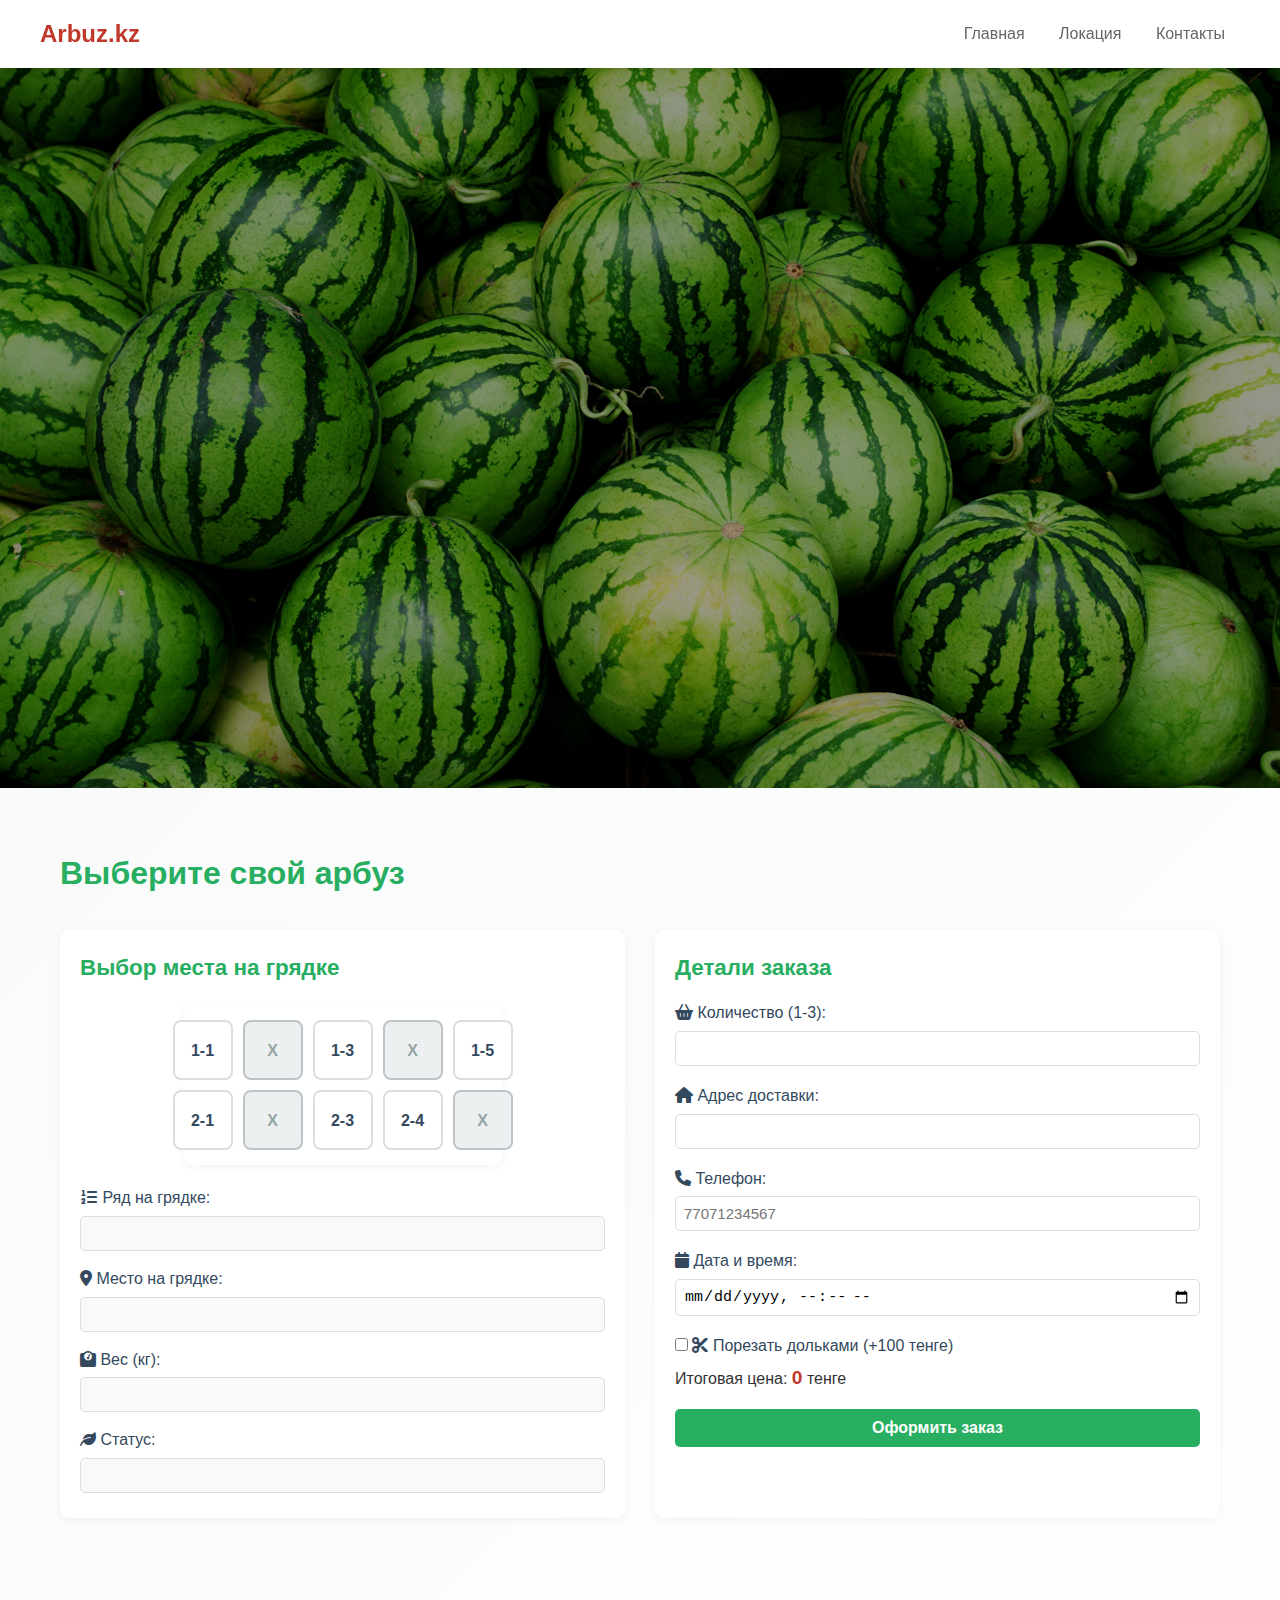
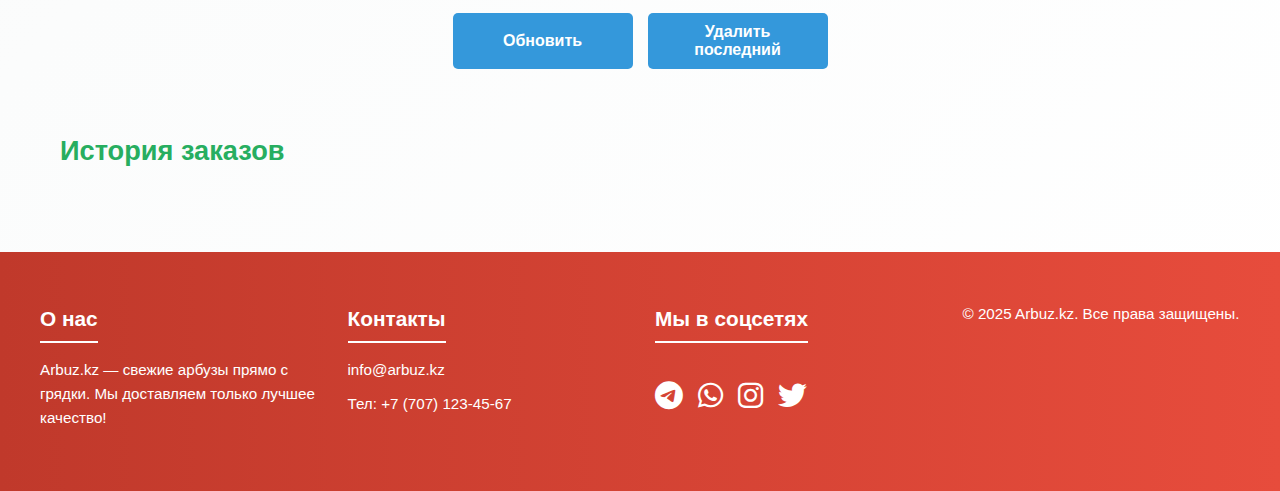
<file: index.html>
<!DOCTYPE html>
<html lang="en">
<head>
    <meta charset="UTF-8">
    <meta name="viewport" content="width=device-width, initial-scale=1.0">
    <title>Arbuz.kz</title>
    <link rel="stylesheet" href="style.css">
    <link rel="stylesheet" href="https://cdnjs.cloudflare.com/ajax/libs/font-awesome/6.0.0/css/all.min.css">
    <link rel="icon" type="image/x-icon" href="https://cdn-icons-png.flaticon.com/512/3860/3860174.png"> 
</head>
<body>
    <header class="header">
        <nav class="nav">
            <a href="index.html" class="logo">Arbuz.kz</a>
            <div class="nav-links">
                <a href="index.html" class="home">Главная</a>
                <a href="location.html" class="location">Локация</a>
                <a href="contacn.html" class="contact-us">Контакты</a>
            </div>
        </nav>
    </header>
    <section class="hero">
        <div class="hero-overlay"></div>
        <div class="hero-text">
            <h1>Сочные арбузы с грядки</h1>
            <p>Закажите прямо сейчас и наслаждайтесь летом!</p>
            <a href="#order" class="cta-button">Заказать</a>
        </div>
    </section>
    <main>
        <section class="order-section" id="order">
            <h2>Выберите свой арбуз</h2>
            <form class="order-form">
                <div class="order-cards">
                    <div class="order-card">
                        <h3>Выбор места на грядке</h3>
                        <div id="garden-grid" class="garden-grid"></div>
                        <div class="selected-details">
                            <label><i class="fas fa-list-ol"></i> Ряд на грядке:</label>
                            <input type="text" id="row" readonly>
                            <label><i class="fas fa-map-marker-alt"></i> Место на грядке:</label>
                            <input type="text" id="place" readonly>
                            <label><i class="fas fa-weight"></i> Вес (кг):</label>
                            <input type="text" id="weight" readonly>
                            <label><i class="fas fa-leaf"></i> Статус:</label>
                            <input type="text" id="status" readonly>
                        </div>
                    </div>
                    <div class="order-card">
                        <h3>Детали заказа</h3>
                        <label for="quantity"><i class="fas fa-shopping-basket"></i> Количество (1-3):</label>
                        <input type="number" id="quantity" min="1" max="3">
                        <span id="quantity-error" class="error-message"></span>
                        <label for="address"><i class="fas fa-home"></i> Адрес доставки:</label>
                        <input type="text" id="address">
                        <span id="address-error" class="error-message"></span>
                        <label for="phone"><i class="fas fa-phone"></i> Телефон:</label>
                        <input type="tel" id="phone" placeholder="77071234567">
                        <span id="phone-error" class="error-message"></span>
                        <label for="delivery-date"><i class="fas fa-calendar"></i> Дата и время:</label>
                        <input type="datetime-local" id="delivery-date">
                        <span id="delivery-date-error" class="error-message"></span>
                        <label>
                            <input type="checkbox" id="cut"> <i class="fas fa-cut"></i> Порезать дольками (+100 тенге)
                        </label>
                        <p>Итоговая цена: <span id="total-price">0</span> тенге</p>
                        <button type="submit">Оформить заказ</button>
                    </div>
                </div>
                <p id="error-message" class="error" style="display: none;"></p>
            </form>
        </section>
        <div class="order-controls">
            <button type="button" id="refresh-orders">Обновить</button>
            <button type="button" id="delete-order">Удалить последний</button>
        </div>
        <section class="order-history">
            <h2>История заказов</h2>
            <div id="orders-list" class="order-history-list"></div>
        </section>
    </main>
    <footer class="footer">
        <div class="footer-content">
            <div class="footer-section about">
                <h4>О нас</h4>
                <p>Arbuz.kz — свежие арбузы прямо с грядки. Мы доставляем только лучшее качество!</p>
            </div>
            <div class="footer-section contact">
                <h4>Контакты</h4>
                <p><a href="mailto:info@arbuz.kz">info@arbuz.kz</a></p>
                <p>Тел: +7 (707) 123-45-67</p>
            </div>
            <div class="footer-section social">
                <h4>Мы в соцсетях</h4>
                <div class="social-icons">
                    <a href="#" target="_blank" class="social-link"><i class="fab fa-telegram"></i></a>
                    <a href="#" target="_blank" class="social-link"><i class="fab fa-whatsapp"></i></a>
                    <a href="#" target="_blank" class="social-link"><i class="fab fa-instagram"></i></a>
                    <a href="#" target="_blank" class="social-link"><i class="fab fa-twitter"></i></a>
                </div>
            </div>
            <div class="footer-section legal">
                <p>&copy; 2025 Arbuz.kz. Все права защищены.</p>
            </div>
        </div>
    </footer>
    <script src="script.js"></script>
</body>
</html>
</file>
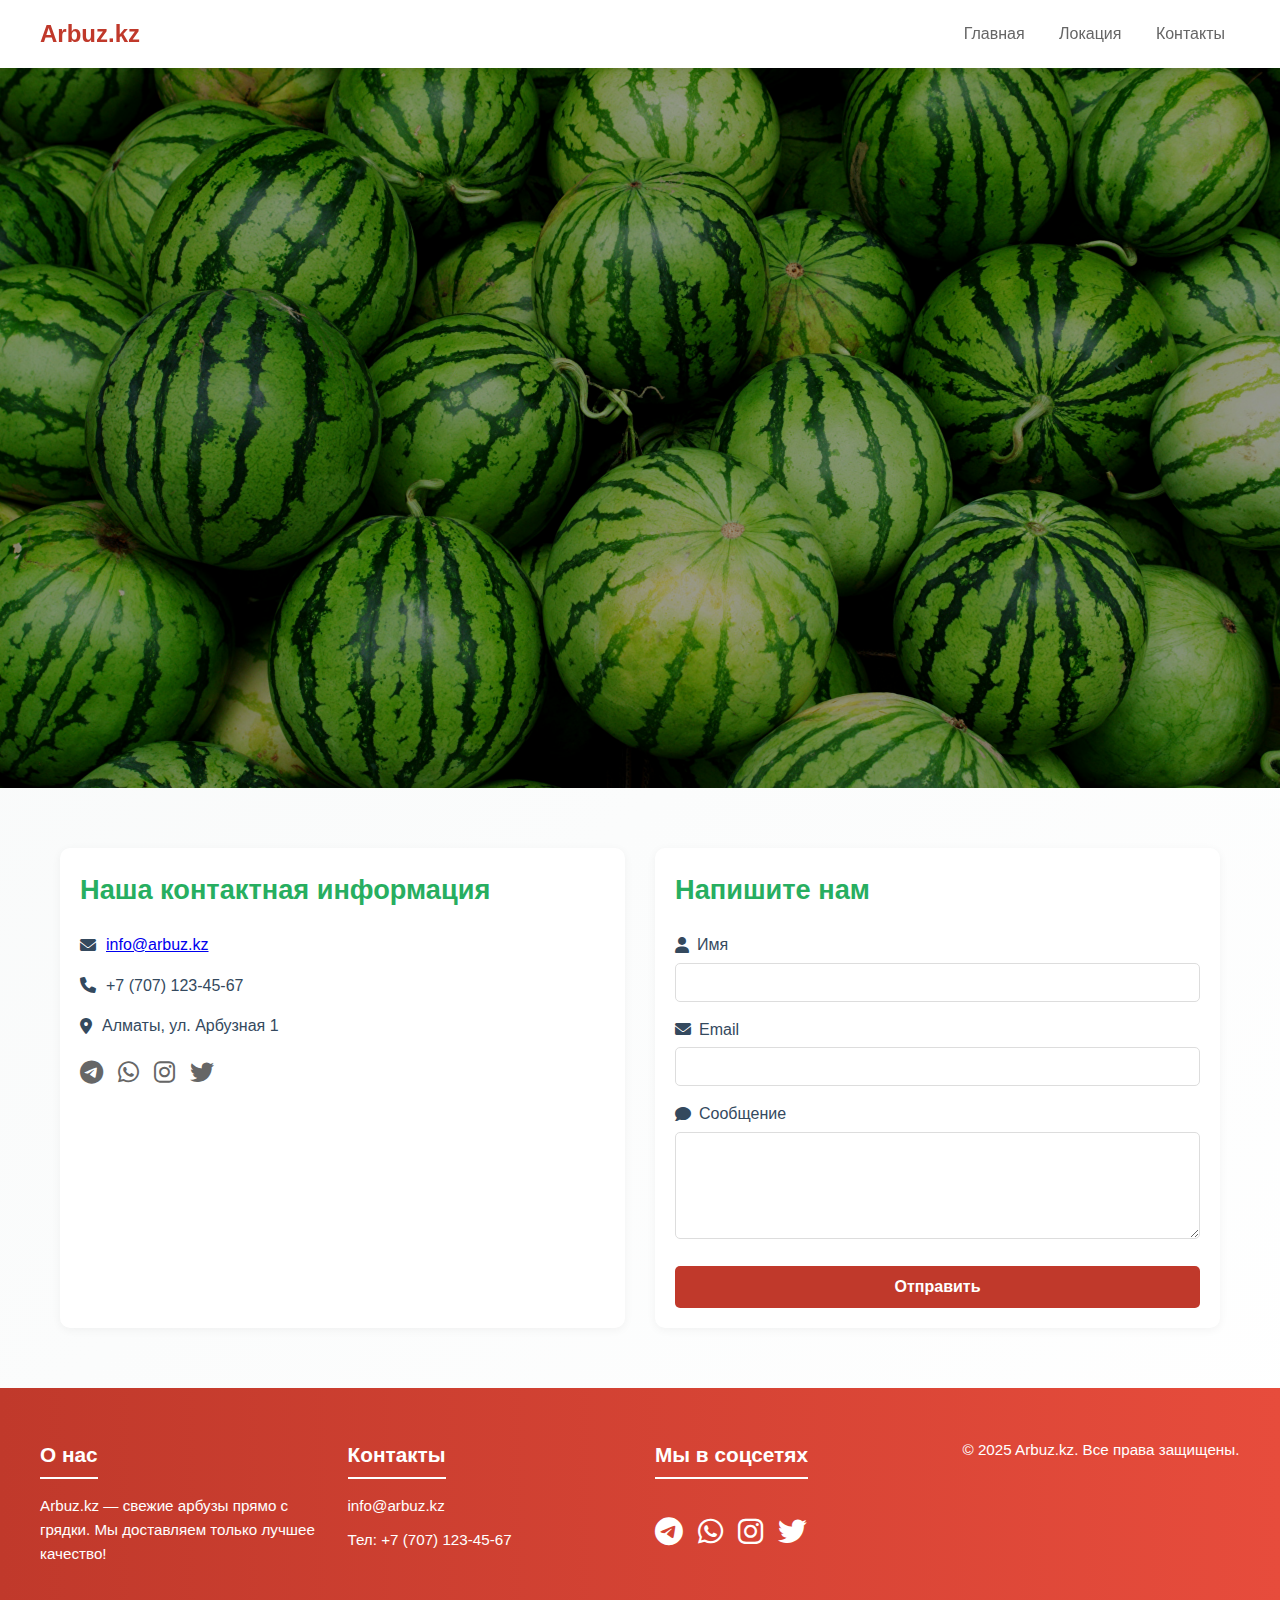
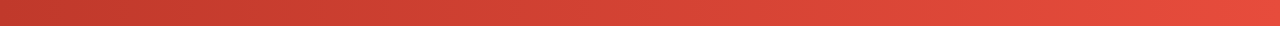
<file: contacn.html>
<!DOCTYPE html>
<html lang="en">
<head>
    <meta charset="UTF-8">
    <meta name="viewport" content="width=device-width, initial-scale=1.0">
    <title>Контакты - Arbuz.kz</title>
    <link rel="stylesheet" href="style.css">
    <link rel="stylesheet" href="https://cdnjs.cloudflare.com/ajax/libs/font-awesome/6.0.0/css/all.min.css">
    <link rel="icon" type="image/x-icon" href="https://cdn-icons-png.flaticon.com/512/3860/3860174.png">
</head>
<body>
    <header class="header">
        <nav class="nav">
            <a href="index.html" class="logo">Arbuz.kz</a>
            <div class="nav-links">
                <a href="index.html" class="home">Главная</a>
                <a href="location.html" class="location">Локация</a>
                <a href="contacn.html" class="contact-us">Контакты</a>
            </div>
        </nav>
    </header>
    <section class="hero">
        <div class="hero-overlay"></div>
        <div class="hero-text">
            <h1>Свяжитесь с нами</h1>
            <p>Мы всегда рады вашим вопросам и предложениям!</p>
        </div>
    </section>
    <main>
        <section class="contact-section">
            <div class="contact-container">
                <div class="contact-info">
                    <h2>Наша контактная информация</h2>
                    <p><i class="fas fa-envelope"></i> <a href="mailto:info@arbuz.kz">info@arbuz.kz</a></p>
                    <p><i class="fas fa-phone"></i> +7 (707) 123-45-67</p>
                    <p><i class="fas fa-map-marker-alt"></i> Алматы, ул. Арбузная 1</p>
                    <div class="social-icons">
                        <a href="#" target="_blank" class="social-link"><i class="fab fa-telegram"></i></a>
                        <a href="#" target="_blank" class="social-link"><i class="fab fa-whatsapp"></i></a>
                        <a href="#" target="_blank" class="social-link"><i class="fab fa-instagram"></i></a>
                        <a href="#" target="_blank" class="social-link"><i class="fab fa-twitter"></i></a>
                    </div>
                </div>
                <div class="contact-form">
                    <h2>Напишите нам</h2>
                    <form id="contact-form">
                        <label for="name"><i class="fas fa-user"></i> Имя</label>
                        <input type="text" id="name" name="name" required>
                        <label for="email"><i class="fas fa-envelope"></i> Email</label>
                        <input type="email" id="email" name="email" required>
                        <label for="message"><i class="fas fa-comment"></i> Сообщение</label>
                        <textarea id="message" name="message" rows="5" required></textarea>
                        <button type="submit">Отправить</button>
                    </form>
                    <p id="form-message" class="error"></p>
                </div>
            </div>
        </section>
    </main>
    <footer class="footer">
        <div class="footer-content">
            <div class="footer-section about">
                <h4>О нас</h4>
                <p>Arbuz.kz — свежие арбузы прямо с грядки. Мы доставляем только лучшее качество!</p>
            </div>
            <div class="footer-section contact">
                <h4>Контакты</h4>
                <p><a href="mailto:info@arbuz.kz">info@arbuz.kz</a></p>
                <p>Тел: +7 (707) 123-45-67</p>
            </div>
            <div class="footer-section social">
                <h4>Мы в соцсетях</h4>
                <div class="social-icons">
                    <a href="#" target="_blank" class="social-link"><i class="fab fa-telegram"></i></a>
                    <a href="#" target="_blank" class="social-link"><i class="fab fa-whatsapp"></i></a>
                    <a href="#" target="_blank" class="social-link"><i class="fab fa-instagram"></i></a>
                    <a href="#" target="_blank" class="social-link"><i class="fab fa-twitter"></i></a>
                </div>
            </div>
            <div class="footer-section legal">
                <p>&copy; 2025 Arbuz.kz. Все права защищены.</p>
            </div>
        </div>
    </footer>
    <script src="script.js"></script>
</body>
</html>
</file>
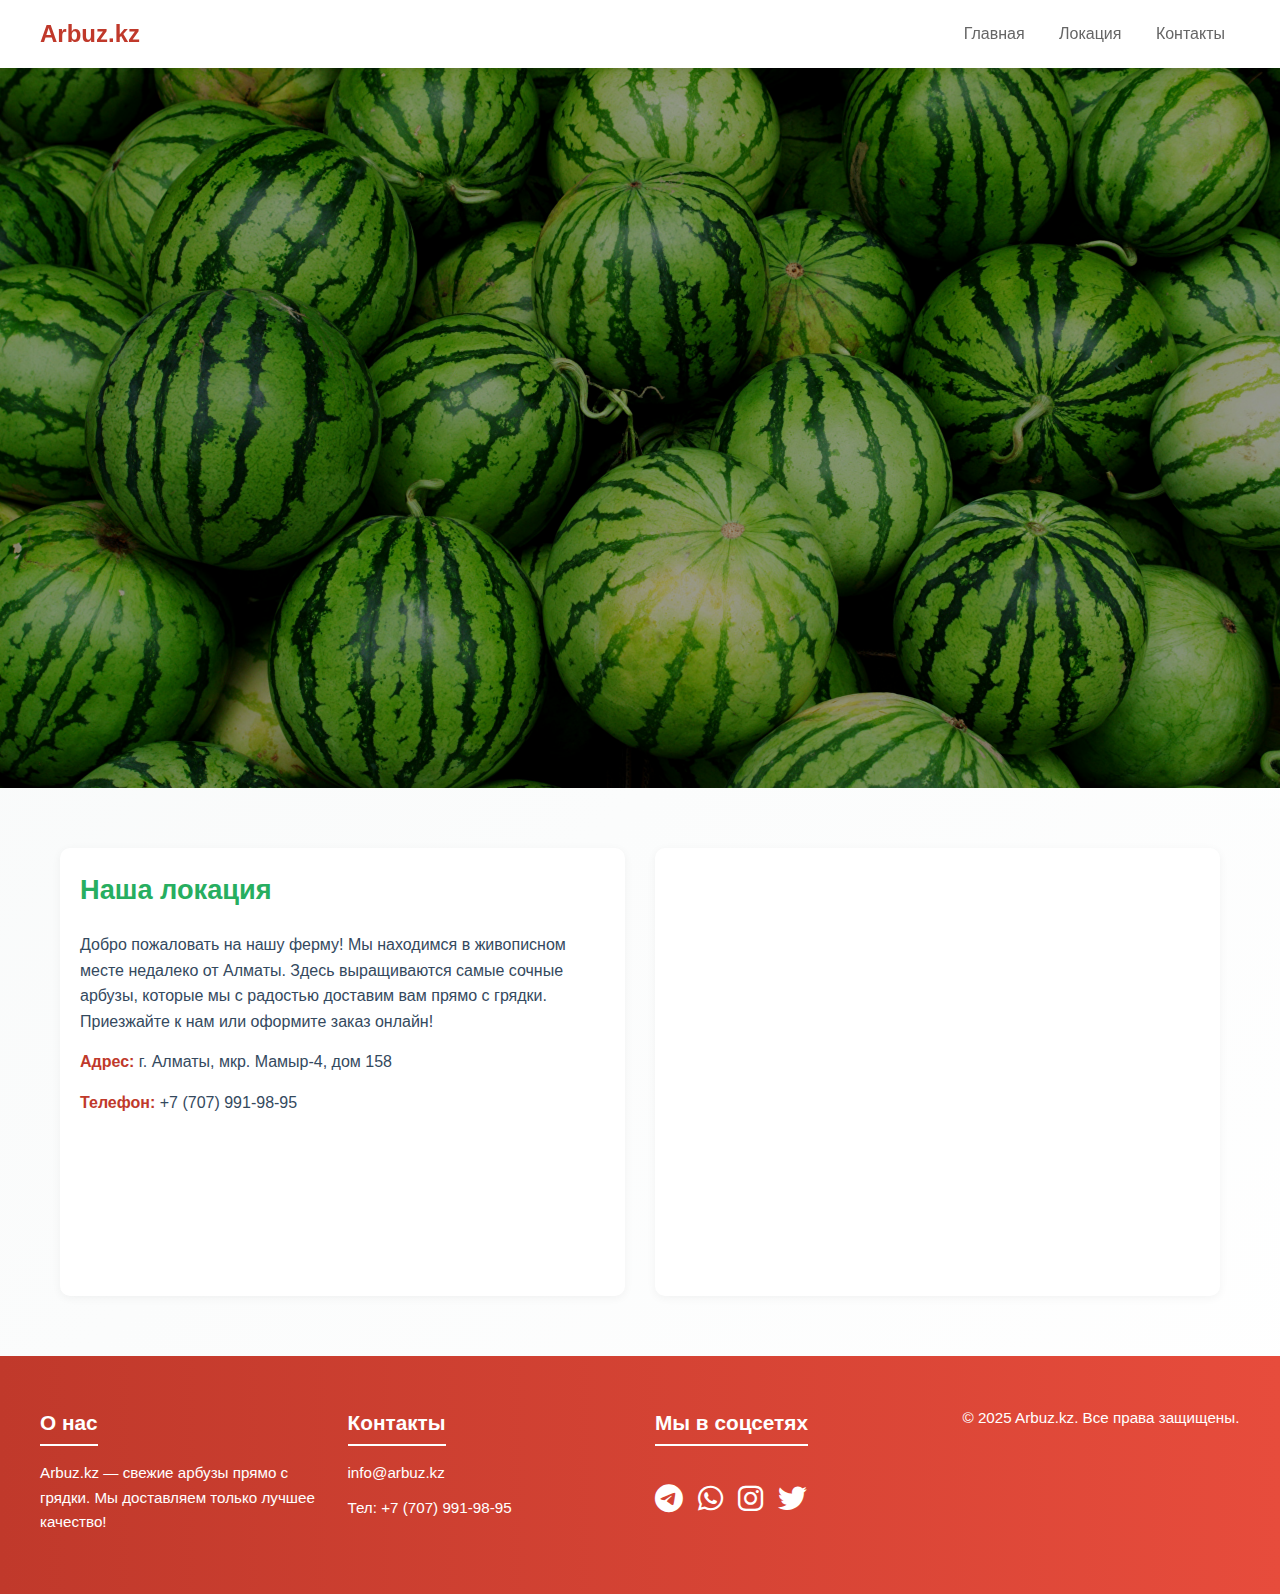
<file: location.html>
<!DOCTYPE html>
<html lang="en">
<head>
    <meta charset="UTF-8">
    <meta name="viewport" content="width=device-width, initial-scale=1.0">
    <title>Локация - Arbuz.kz</title>
    <link rel="stylesheet" href="style.css">
    <link rel="stylesheet" href="https://cdnjs.cloudflare.com/ajax/libs/font-awesome/6.0.0/css/all.min.css">
    <link rel="icon" type="image/x-icon" href="https://cdn-icons-png.flaticon.com/512/3860/3860174.png">
</head>
<body>
    <header class="header">
        <nav class="nav">
            <a href="index.html" class="logo">Arbuz.kz</a>
            <div class="nav-links">
                <a href="index.html" class="home">Главная</a>
                <a href="location.html" class="location">Локация</a>
                <a href="contacn.html" class="contact-us">Контакты</a>
            </div>
        </nav>
    </header>
    <section class="hero">
        <div class="hero-overlay"></div>
        <div class="hero-text">
            <h1>Приезжайте к нам быстрее!</h1>
            <p>Ваше лето начинается здесь!</p>
        </div>
        <style>
            .hero {
                background: url('img/Watermelons.jpg') no-repeat center center/cover;
            }
            @supports not (background-image: url('img/Watermelons.jpg')) {
                .hero {
                    background: url('https://via.placeholder.com/1200x800?text=Watermelon+Field') no-repeat center center/cover;
                }
            }
        </style>
    </section>
    <main>
        <section class="location-section">
            <div class="location-content">
                <div class="location-text">
                    <h2>Наша локация</h2>
                    <p>Добро пожаловать на нашу ферму! Мы находимся в живописном месте недалеко от Алматы. Здесь выращиваются самые сочные арбузы, которые мы с радостью доставим вам прямо с грядки. Приезжайте к нам или оформите заказ онлайн!</p>
                    <p><strong>Адрес:</strong> г. Алматы, мкр. Мамыр-4, дом 158</p>
                    <p><strong>Телефон:</strong> +7 (707) 991-98-95</p>
                </div>
                <div class="location-map">
                    <iframe
                        src="https://www.openstreetmap.org/export/embed.html?bbox=76.94,43.22,76.95,43.24&layer=mapnik&marker=43.229213,76.945471"
                        width="100%"
                        height="400"
                        style="border:0;"
                        allowfullscreen=""
                        loading="lazy">
                    </iframe>
                </div>
            </div>
        </section>
    </main>
    <footer class="footer">
        <div class="footer-content">
            <div class="footer-section about">
                <h4>О нас</h4>
                <p>Arbuz.kz — свежие арбузы прямо с грядки. Мы доставляем только лучшее качество!</p>
            </div>
            <div class="footer-section contact">
                <h4>Контакты</h4>
                <p><a href="mailto:info@arbuz.kz">info@arbuz.kz</a></p>
                <p>Тел: +7 (707) 991-98-95</p>
            </div>
            <div class="footer-section social">
                <h4>Мы в соцсетях</h4>
                <div class="social-icons">
                    <a href="#" target="_blank" class="social-link"><i class="fab fa-telegram"></i></a>
                    <a href="#" target="_blank" class="social-link"><i class="fab fa-whatsapp"></i></a>
                    <a href="#" target="_blank" class="social-link"><i class="fab fa-instagram"></i></a>
                    <a href="#" target="_blank" class="social-link"><i class="fab fa-twitter"></i></a>
                </div>
            </div>
            <div class="footer-section legal">
                <p>&copy; 2025 Arbuz.kz. Все права защищены.</p>
            </div>
        </div>
    </footer>
    <script src="script.js"></script>
</body>
</html>
</file>
<file: style.css>
* {
    margin: 0;
    padding: 0;
    box-sizing: border-box;
}

body {
    font-family: 'Segoe UI', Arial, sans-serif;
    background: linear-gradient(135deg, #f7f9f9 0%, #ffffff 100%);
    color: #333;
    line-height: 1.6;
}

.header {
    background-color: #fff;
    padding: 15px 20px;
    position: sticky;
    top: 0;
    z-index: 100;
    box-shadow: 0 1px 5px rgba(0, 0, 0, 0.1);
}

.nav {
    display: flex;
    justify-content: space-between;
    align-items: center;
    max-width: 1200px;
    margin: 0 auto;
}

.logo {
    font-size: 1.5em;
    font-weight: 600;
    color: #c0392b;
    text-decoration: none;
}

.nav-links a {
    margin: 0 15px;
    text-decoration: none;
    color: #666;
    font-weight: 500;
    transition: color 0.3s;
}

.nav-links a:hover {
    color: #27ae60;
}

.hero {
    position: relative;
    width: 100%;
    height: 80vh;
    background: url('img/Watermelons.jpg') no-repeat center center/cover;
    display: flex;
    justify-content: center;
    align-items: center;
}

.hero-overlay {
    position: absolute;
    top: 0;
    left: 0;
    width: 100%;
    height: 100%;
    background: rgba(0, 0, 0, 0.4);
}

.hero-text {
    position: relative;
    text-align: center;
    color: #fff;
    z-index: 1;
    opacity: 0;
    animation: fadeIn 1s ease-out forwards;
}

.hero-text h1 {
    font-size: 2.5em;
    margin-bottom: 10px;
    font-weight: 700;
    text-shadow: 1px 1px 3px rgba(0, 0, 0, 0.6);
}

.hero-text p {
    font-size: 1.1em;
    margin-bottom: 20px;
    text-shadow: 1px 1px 3px rgba(0, 0, 0, 0.4);
}

.cta-button {
    display: inline-block;
    padding: 10px 20px;
    background-color: #c0392b;
    color: #fff;
    text-decoration: none;
    border-radius: 5px;
    font-weight: 600;
    transition: background-color 0.3s;
}

.cta-button:hover {
    background-color: #a93226;
}

@keyframes fadeIn {
    from { opacity: 0; transform: translateY(10px); }
    to { opacity: 1; transform: translateY(0); }
}

.order-section {
    max-width: 1200px;
    margin: 40px auto;
    padding: 20px;
}

.order-section h2 {
    color: #27ae60;
    margin-bottom: 30px;
    font-size: 2em;
    font-weight: 700;
}

.order-cards {
    display: flex;
    gap: 30px;
    margin-bottom: 20px;
    flex-wrap: wrap;
}

.order-card {
    flex: 1;
    padding: 20px;
    background: #fff;
    border-radius: 10px;
    box-shadow: 0 2px 10px rgba(0, 0, 0, 0.05);
    transition: transform 0.2s;
}

.order-card:hover {
    transform: translateY(-3px);
}

.order-card h3 {
    color: #27ae60;
    margin-bottom: 15px;
    font-size: 1.4em;
    font-weight: 600;
}

.order-card label {
    display: flex;
    align-items: center;
    gap: 8px;
    font-weight: 500;
    color: #34495e;
    margin: 12px 0 6px;
}

.order-card input,
.order-card select {
    padding: 10px;
    border: 1px solid #ddd;
    border-radius: 5px;
    font-size: 15px;
    width: 100%;
    box-sizing: border-box;
    transition: border-color 0.3s;
}

.order-card input:focus,
.order-card select:focus {
    border-color: #27ae60;
    outline: none;
}

.order-card input[type="checkbox"] {
    margin: 0;
    width: auto;
}

button {
    background-color: #27ae60;
    color: #fff;
    padding: 10px 20px;
    border: none;
    border-radius: 5px;
    cursor: pointer;
    font-size: 16px;
    font-weight: 600;
    transition: background-color 0.3s;
    width: 100%;
    margin-top: 15px;
}

button:hover {
    background-color: #219653;
}

#total-price {
    font-weight: 700;
    color: #c0392b;
    font-size: 1.2em;
    margin: 15px 0;
}

.error {
    color: #e74c3c;
    font-size: 0.9em;
    display: none;
    margin-top: 10px;
}

.order-controls {
    margin: 30px auto;
    text-align: center;
    max-width: 600px;
    display: flex;
    justify-content: center;
    gap: 15px;
}

#refresh-orders,
#delete-order {
    padding: 10px 20px;
    background-color: #3498db;
    color: #fff;
    border: none;
    border-radius: 5px;
    cursor: pointer;
    font-weight: 600;
    transition: background-color 0.3s;
    flex: 1;
    max-width: 180px;
}

#refresh-orders:hover,
#delete-order:hover {
    background-color: #2980b9;
}

.order-history {
    max-width: 1200px;
    margin: 40px auto;
    padding: 20px;
}

.order-history h2 {
    color: #27ae60;
    margin-bottom: 20px;
    font-size: 1.7em;
}

.order-history-list {
    display: grid;
    gap: 15px;
}

.order-history-list .order-item {
    background: #fff;
    padding: 15px;
    border-radius: 8px;
    box-shadow: 0 4px 12px rgba(0, 0, 0, 0.1);
    color: #34495e;
    transition: transform 0.2s, box-shadow 0.2s;
}

.order-history-list .order-item:hover {
    transform: translateY(-3px);
    box-shadow: 0 6px 15px rgba(0, 0, 0, 0.15);
}

.order-history-list .order-item .order-details {
    margin-top: 5px;
    font-size: 0.9em;
    color: #666;
}

.selected-details {
    margin-top: 20px;
}

.selected-details label {
    display: block;
    margin: 10px 0 5px;
    color: #34495e;
    font-weight: 500;
}

.selected-details input {
    width: 100%;
    padding: 10px;
    border: 1px solid #ddd;
    border-radius: 5px;
    font-size: 15px;
    background-color: #f9f9f9;
    margin-bottom: 12px;
    transition: border-color 0.3s;
}

.selected-details input:focus {
    border-color: #27ae60;
    outline: none;
}

.garden-grid {
    display: grid;
    grid-template-columns: repeat(5, 60px);
    gap: 10px;
    margin: 20px auto;
    max-width: 320px;
    justify-content: center;
    padding: 15px;
    background: #fff;
    border-radius: 10px;
    box-shadow: 0 2px 10px rgba(0, 0, 0, 0.05);
}

.garden-row {
    display: contents;
}

.garden-spot {
    width: 60px;
    height: 60px;
    border: 2px solid #ddd;
    border-radius: 8px;
    display: flex;
    align-items: center;
    justify-content: center;
    cursor: pointer;
    background-color: #fff;
    font-weight: 600;
    color: #34495e;
    transition: all 0.3s ease;
}

.garden-spot.unavailable {
    background-color: #ecf0f1;
    cursor: not-allowed;
    color: #95a5a6;
    border-color: #bdc3c7;
}

.garden-spot:hover {
    background-color: #e8f5e9;
    border-color: #27ae60;
}

.garden-spot.selected {
    background-color: #27ae60;
    border-color: #219653;
    color: #fff;
}

.footer {
    background: linear-gradient(90deg, #c0392b 0%, #e74c3c 100%);
    color: #fff;
    padding: 50px 20px;
    margin-top: 40px;
    position: relative;
    overflow: hidden;
}

.footer-content {
    max-width: 1200px;
    margin: 0 auto;
    display: flex;
    justify-content: space-between;
    flex-wrap: wrap;
    gap: 30px;
    position: relative;
    z-index: 2;
}

.footer-section {
    flex: 1;
    min-width: 200px;
}

.footer-section h4 {
    font-size: 1.3em;
    margin-bottom: 15px;
    font-weight: 600;
    border-bottom: 2px solid #fff;
    padding-bottom: 5px;
    display: inline-block;
}

.footer-section p {
    font-size: 0.95em;
    line-height: 1.6;
    margin-bottom: 10px;
}

.footer-section.social .social-icons {
    margin-top: 15px;
    display: flex;
    gap: 15px;
}

.social-icons a {
    color: #fff;
    font-size: 1.8em;
    transition: transform 0.3s, color 0.3s;
}

.social-icons a:hover {
    color: #27ae60;
    transform: scale(1.2);
}

.footer-section a {
    color: #fff;
    text-decoration: none;
}

.footer-section a:hover {
    text-decoration: underline;
}

/* Убрали зависимость от via.placeholder.com, заменив на fallback без изображения */
.footer::before {
    content: '';
    position: absolute;
    top: 0;
    left: 0;
    width: 100%;
    height: 100%;
    background: rgba(0, 0, 0, 0); /* Прозрачный фон как fallback */
    z-index: 1;
}

@media (max-width: 768px) {
    .nav {
        flex-direction: column;
        gap: 10px;
    }
    .nav-links {
        margin-top: 10px;
    }
    .hero-text h1 {
        font-size: 1.6em;
    }
    .hero-text p {
        font-size: 0.9em;
    }
    .order-cards {
        flex-direction: column;
    }
    .order-card {
        margin-bottom: 20px;
    }
    .garden-grid {
        grid-template-columns: repeat(3, 50px);
        max-width: 180px;
        padding: 10px;
    }
    .garden-spot {
        width: 50px;
        height: 50px;
    }
    button {
        padding: 8px 15px;
    }
    .order-controls {
        flex-direction: column;
        gap: 10px;
    }
    #refresh-orders,
    #delete-order {
        max-width: 100%;
    }
    .footer-content {
        flex-direction: column;
        text-align: center;
    }
    .footer-section {
        margin-bottom: 25px;
    }
    .social-icons a {
        margin: 0 8px;
    }
}
.contact-section {
    max-width: 1200px;
    margin: 40px auto;
    padding: 20px;
}

.contact-container {
    display: flex;
    gap: 30px;
    flex-wrap: wrap;
}

.contact-info,
.contact-form {
    flex: 1;
    min-width: 300px;
    background: #fff;
    padding: 20px;
    border-radius: 10px;
    box-shadow: 0 2px 10px rgba(0, 0, 0, 0.05);
    transition: transform 0.2s;
}

.contact-info:hover,
.contact-form:hover {
    transform: translateY(-3px);
}

.contact-info h2,
.contact-form h2 {
    color: #27ae60;
    margin-bottom: 20px;
    font-size: 1.7em;
    font-weight: 700;
}

.contact-info p {
    display: flex;
    align-items: center;
    gap: 10px;
    margin-bottom: 15px;
    font-size: 1em;
    color: #34495e;
}

.contact-info .social-icons {
    margin-top: 15px;
    display: flex;
    gap: 15px;
}

.contact-info .social-icons a {
    color: #666;
    font-size: 1.5em;
    transition: color 0.3s;
}

.contact-info .social-icons a:hover {
    color: #27ae60;
}

.contact-form label {
    display: block;
    margin: 15px 0 5px;
    font-weight: 500;
    color: #34495e;
    display: flex;
    align-items: center;
    gap: 8px;
}

.contact-form input,
.contact-form textarea {
    width: 100%;
    padding: 10px;
    border: 1px solid #ddd;
    border-radius: 5px;
    font-size: 15px;
    box-sizing: border-box;
    transition: border-color 0.3s;
}

.contact-form input:focus,
.contact-form textarea:focus {
    border-color: #27ae60;
    outline: none;
}

.contact-form button {
    background-color: #c0392b;
    color: #fff;
    padding: 12px 20px;
    border: none;
    border-radius: 5px;
    cursor: pointer;
    font-size: 16px;
    font-weight: 600;
    transition: background-color 0.3s;
    width: 100%;
    margin-top: 20px;
}

.contact-form button:hover {
    background-color: #a93226;
}

.error {
    color: #e74c3c;
    font-size: 0.9em;
    display: none;
    margin-top: 10px;
}

@media (max-width: 768px) {
    .contact-container {
        flex-direction: column;
    }
    .contact-info,
    .contact-form {
        width: 100%;
    }
    .contact-info .social-icons a {
        font-size: 1.3em;
    }
    .contact-form button {
        padding: 10px 15px;
    }
}
.location-section {
    max-width: 1200px;
    margin: 40px auto;
    padding: 20px;
}

.location-content {
    display: flex;
    gap: 30px;
    flex-wrap: wrap;
}

.location-text,
.location-map {
    flex: 1;
    min-width: 300px;
    background: #fff;
    padding: 20px;
    border-radius: 10px;
    box-shadow: 0 2px 10px rgba(0, 0, 0, 0.05);
    transition: transform 0.2s;
}

.location-text:hover,
.location-map:hover {
    transform: translateY(-3px);
}

.location-text h2 {
    color: #27ae60;
    margin-bottom: 20px;
    font-size: 1.7em;
    font-weight: 700;
}

.location-text p {
    font-size: 1em;
    color: #34495e;
    margin-bottom: 15px;
    line-height: 1.6;
}

.location-text strong {
    color: #c0392b;
}

.location-map iframe {
    border: 0;
    border-radius: 10px;
    width: 100%;
    height: 400px;
}

@media (max-width: 768px) {
    .location-content {
        flex-direction: column;
    }
    .location-text,
    .location-map {
        width: 100%;
    }
    .location-map iframe {
        height: 300px;
    }
}
/* Существующие стили остаются, добавляем новые */
.error-message {
    display: block;
    color: #ff0000;
    font-size: 0.8em;
    margin-top: 5px;
    opacity: 0;
    transition: opacity 0.3s ease;
}

.error-message.active {
    opacity: 1;
}

.order-card label {
    display: block;
    margin-bottom: 5px;
}

.order-card input {
    width: 100%;
    padding: 8px;
    margin-bottom: 5px;
    box-sizing: border-box;
}
</file>
